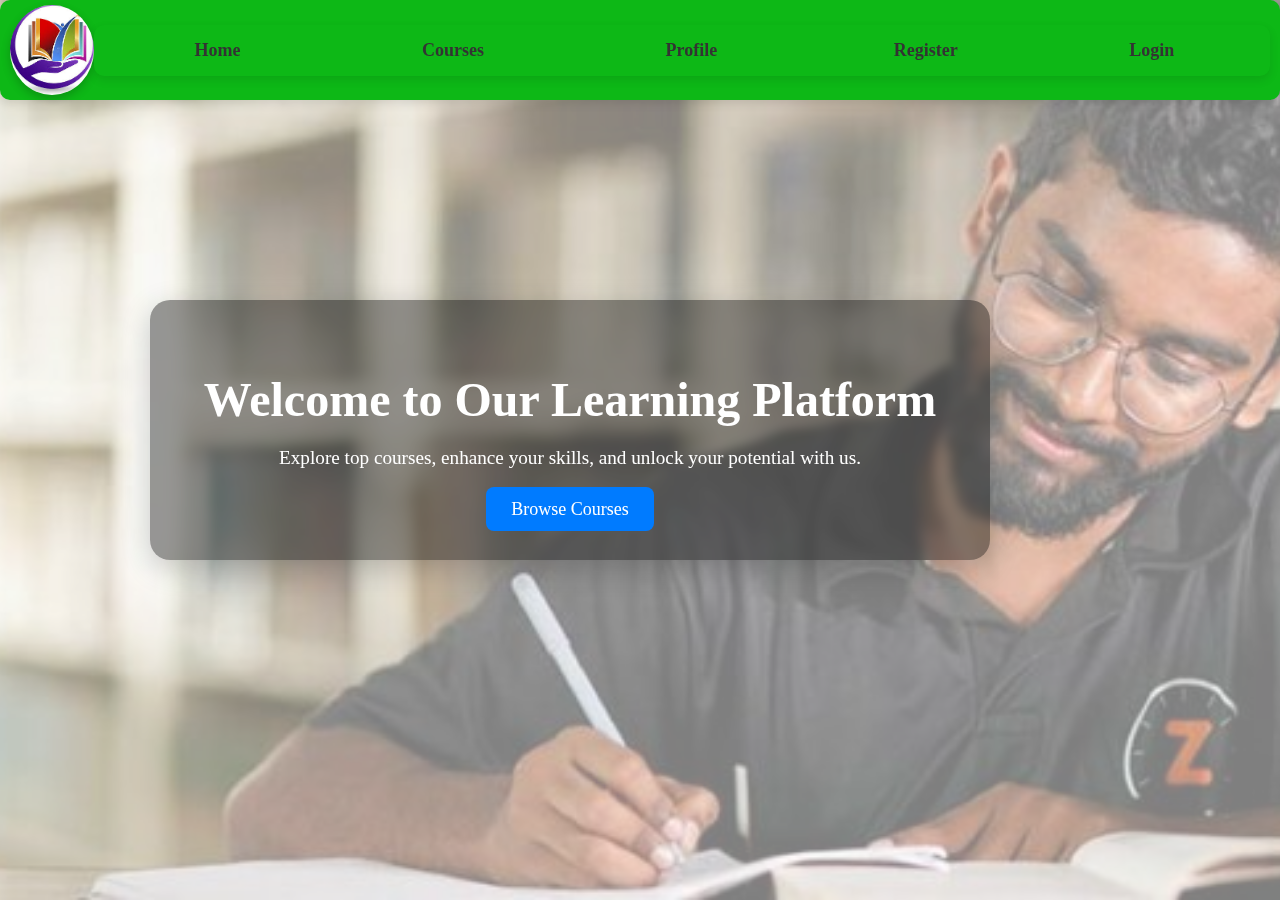
<file: Advance Java Frontend/index.html>
<!DOCTYPE html>
<html lang="en">
<head>
    <meta charset="UTF-8">
    <meta name="viewport" content="width=device-width, initial-scale=1.0">
    <title>Document</title>
    <link rel="stylesheet" href="./index.css">
    <style>
         body {
    position: relative;
    margin: 0;
    padding: 0;
    min-height: 100vh;
}

body::before {
    content: "";
    position: fixed;
    top: 0;
    left: 0;
    width: 100%;
    height: 100%;
    background-image: url("./stud2.jpg");
    background-repeat: no-repeat;
    background-size: cover;
    background-position: center center ;
    opacity: 0.5; /* Change this value between 0 and 1 for desired opacity */
    z-index: -1;
}

    </style>
</head>
<body>
    <header>
        <img src="./download.jpg" alt="logo">
        <ul>
            <li><a href="">Home</a></li>
            <li>
                <a href="courses.html">Courses</a>
            </li>
            <li id="profilebtn"><a href="">Profile</a></li>
            <li id="mycoursesBtn"><a href="./mycourses.html">Mycourses</a></li>
            <li id="register">
                <span>Register</span>
                <ul id="registerOptions" style="display: none; list-style: none;">
                  <li id="studreg"><a href="./register.html">Register As Student</a></li>
                  <li id="admreg"><a href="./adminRegister.html">Register As Admin</a></li>
                </ul>
              </li>
            <li id="logoutbtn"><a href="">Logout</a></li>
            <li id="login">
                <span>Login</span>
                <ul id="loginOptions" style="display: none; list-style: none;">
                    <li id="studlogin"><a href="./login.html">Login As Student</a></li>
                    <li id="admlogin"><a href="./adminLogin.html">Login As Admin</a></li>
                </ul>
              </li>
           

        </ul>
    </header>
    <section class="hero">
        <h1>Welcome to Our Learning Platform</h1>
        <p>Explore top courses, enhance your skills, and unlock your potential with us.</p>
        <a href="courses.html" class="cta-button">Browse Courses</a>
    </section>

    <script src="./index.js"></script>
</body>
</html>
</file>
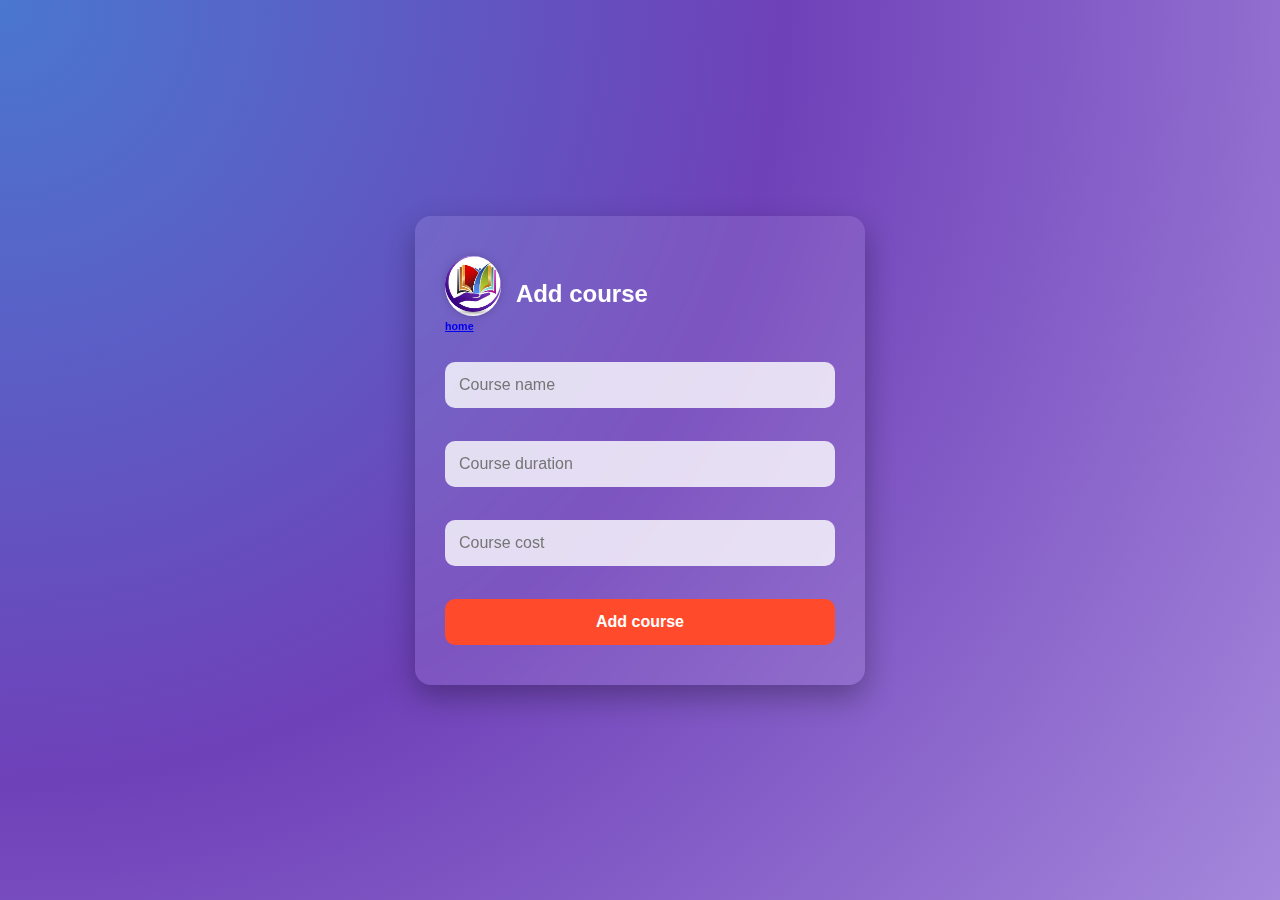
<file: Advance Java Frontend/addcourse.html>
<!DOCTYPE html>
<html lang="en">
<head>
    <meta charset="UTF-8">
    <meta name="viewport" content="width=device-width, initial-scale=1.0">
    <title>Document</title>
    <link rel="stylesheet" href="./addcourse.css">
</head>
<body>
    <form action="">
        <header>
                <a href="./index.html"><img src="./download.jpg" alt="logo"><h6>home</h6></a>
                <h2>Add course</h2>
        </header>
        <input type="text" name="cname" id="cname" placeholder="Course name"><br><br>
        <input type="text" name="duration" id="duration" placeholder="Course duration"><br><br>
        <input type="number" name="cost" id="cost" placeholder="Course cost"><br><br>
        <button id="courseAdd" type="submit">Add course</button>
    </form>
    <script src="./addcourse.js"></script>
</body>
</html>
</file>
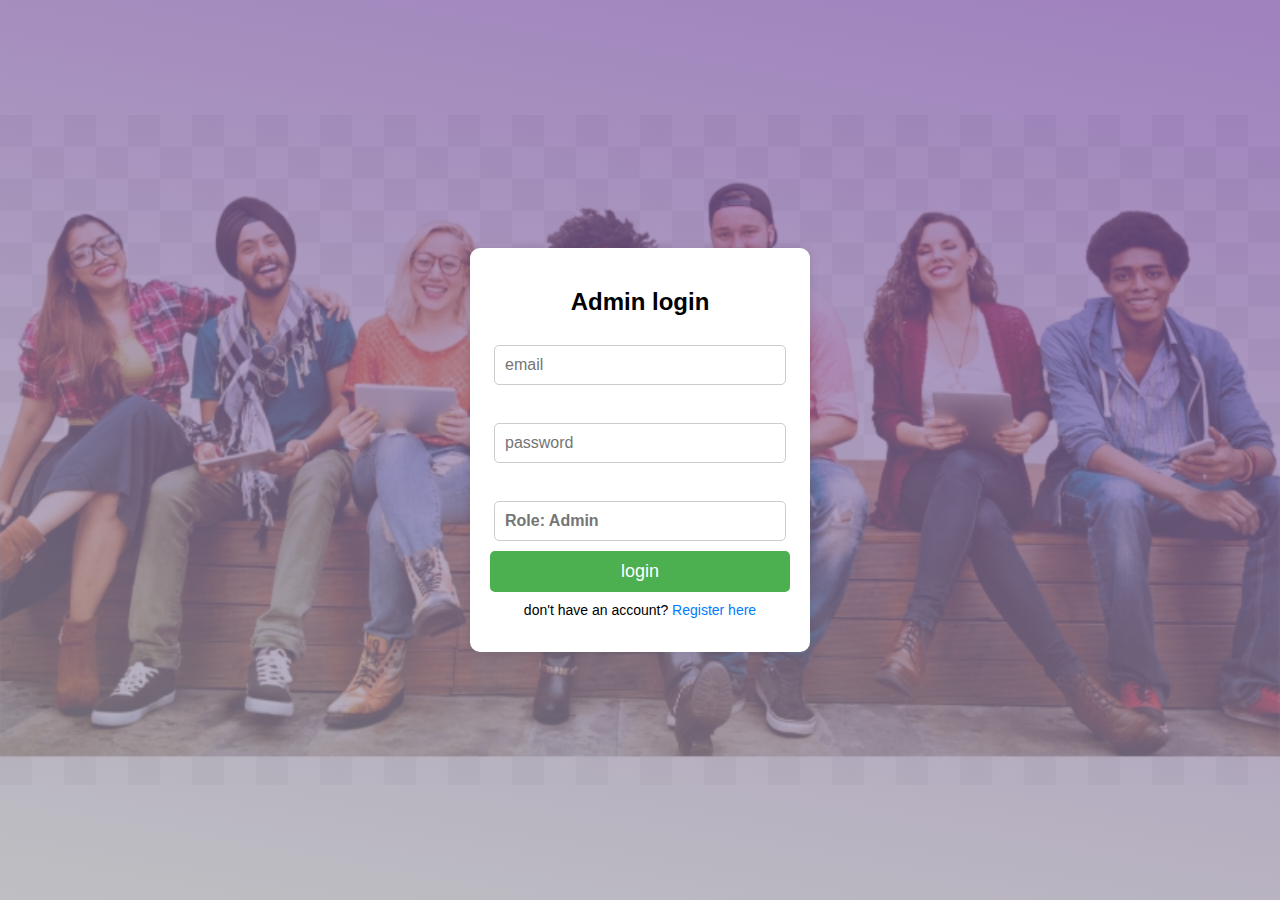
<file: Advance Java Frontend/adminLogin.html>
<!DOCTYPE html>
<html lang="en">
<head>
    <meta charset="UTF-8">
    <meta name="viewport" content="width=device-width, initial-scale=1.0">
    <title>Document</title>
    <link rel="stylesheet" href="./login.css">
    <style>
        #role{
            font-weight: bolder;
        }
    </style>
</head>
<body>
    <form action="">
        <h2>Admin login</h2>
        <input type="email" name="email" placeholder="email"> <br><br>
        <input type="password" name="password" placeholder="password"><br><br>
        <input type="text" placeholder="Role: Admin" readonly id="role">
        <button type="submit" value="login">login</button>
        <p>don't have an account? <a href="./adminRegister.html">Register here</a></p>
    </form>
    <script src="./adminLogin.js"></script>
</body>
</html>
</file>
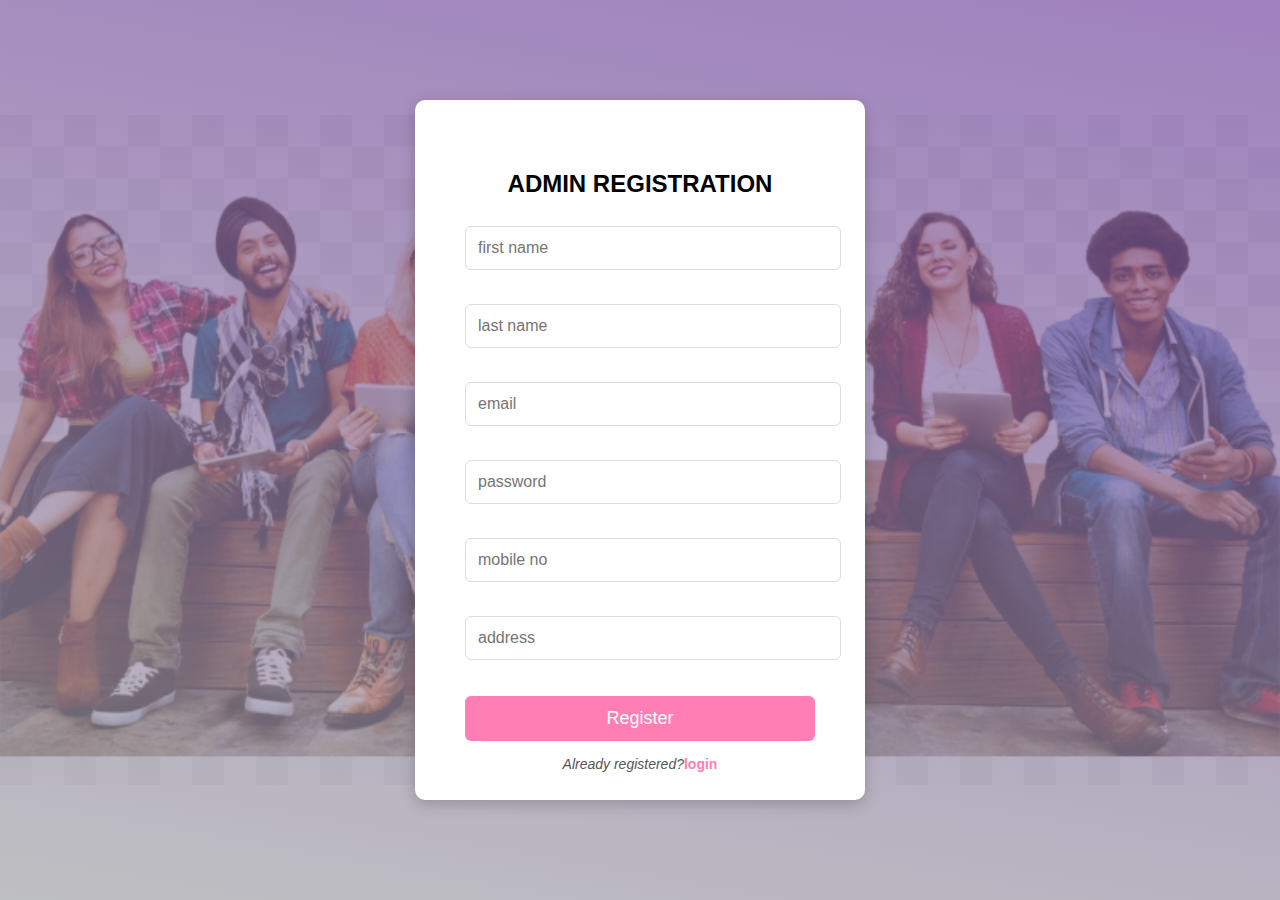
<file: Advance Java Frontend/adminRegister.html>
<!DOCTYPE html>
<html lang="en">
<head>
    <meta charset="UTF-8">
    <meta name="viewport" content="width=device-width, initial-scale=1.0">
    <title>Document</title>
    <link rel="stylesheet" href="./register.css">
</head>
<body>
    <form action="">
        <h2>ADMIN REGISTRATION </h2>
        <input type="text" name="fname" placeholder="first name"> <br><br>
        <input type="text" name="lname" placeholder="last name"> <br><br>
        <input type="email" name="email" placeholder="email"> <br><br>
        <input type="password" name="password" placeholder="password"><br><br>
        <input type="number" name="number" placeholder="mobile no" maxlength="10"> <br><br>
        <input type="text" name="address" placeholder="address"> <br><br>
        <button>Register</button><br>
        <p><i>Already registered?</i><a href="./adminLogin.html">login</a></p>


    </form>
    <script src="./adminRegister.js"></script>
</body>
</html>
</file>
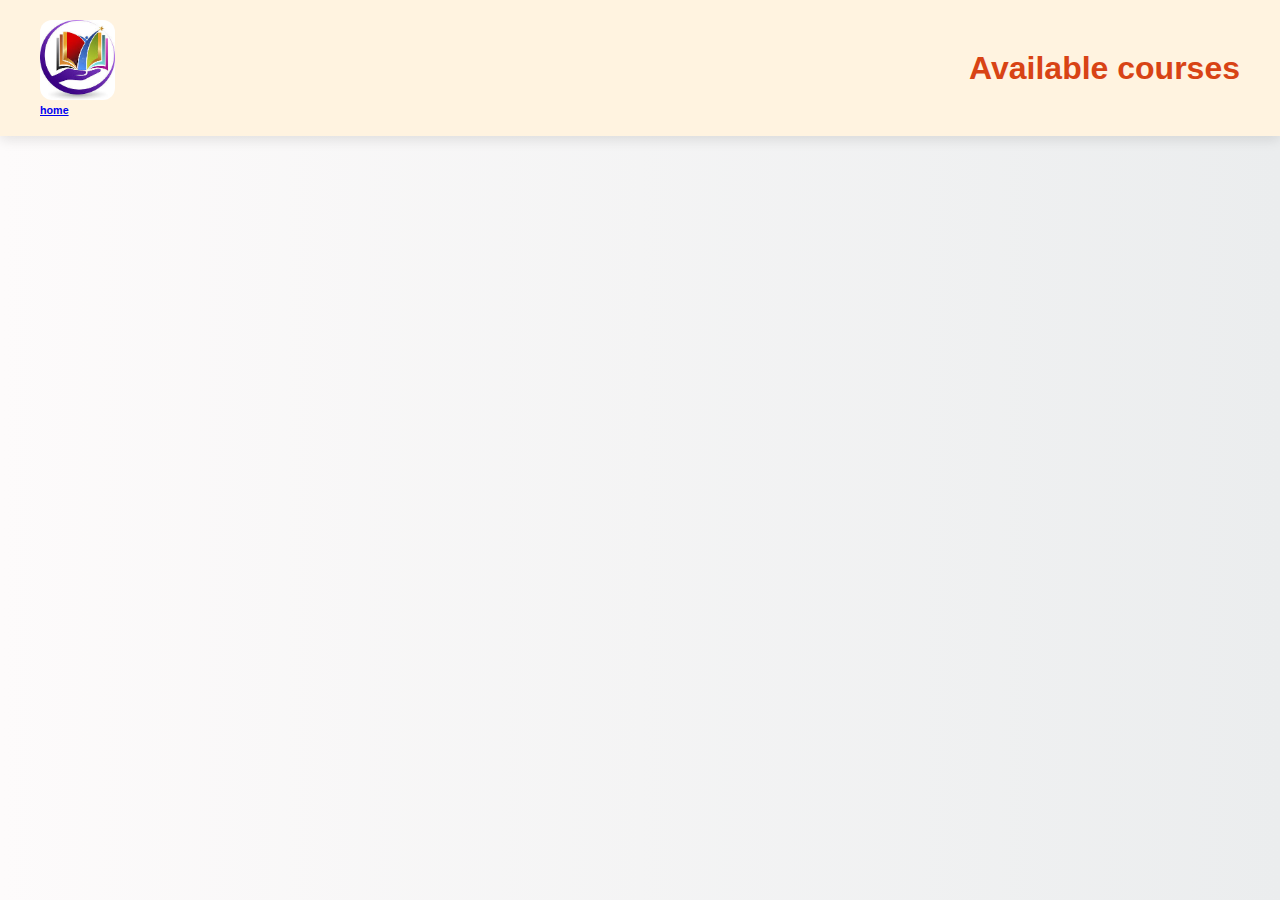
<file: Advance Java Frontend/courses.html>
<!DOCTYPE html>
<html lang="en">
<head>
    <meta charset="UTF-8">
    <meta name="viewport" content="width=device-width, initial-scale=1.0">
    <title>Document</title>
    <style>
        * {
            box-sizing: border-box;
            margin: 0;
            padding: 0;
            font-family: 'Segoe UI', Tahoma, Geneva, Verdana, sans-serif;
        }
    
        body {
            background: linear-gradient(to right, #fdfbfb, #ebedee);
            min-height: 100vh;
            display: flex;
            flex-direction: column;
        }
    
        header {
            display: flex;
            justify-content: space-between;
            align-items: center;
            background-color: #fff3e0;
            padding: 20px 40px;
            box-shadow: 0 4px 12px rgba(0, 0, 0, 0.1);
        }
    
        header h2 {
            font-size: 2rem;
            color: #d84315;
        }
    
        header img {
            height: 80px;
            border-radius: 12px;
            transition: transform 0.3s ease;
        }
    
        header img:hover {
            transform: scale(1.1);
        }
    
        #addCourseBtn {
            background-color: #c6603e;
            border: none;
            padding: 10px 20px;
            border-radius: 8px;
            cursor: pointer;
            transition: background-color 0.3s ease;
            width: 200px;
        }
    
        #addCourseBtn a {
            text-decoration: none;
            color: white;
            font-weight: bold;
            font-size: 1rem;
        }
    
        #addCourseBtn:hover {
            background-color: #e64a19;
        }
    
        #coursesContainer {
            display: flex;
            flex-wrap: wrap;
            justify-content: center;
            padding: 40px 20px;
            gap: 30px;
        }
    
        #coursesContainer > div {
            background-color: #ffffff;
            border: 2px solid #ff7043;
            border-radius: 16px;
            width: 260px;
            padding: 24px;
            text-align: center;
            box-shadow: 0 8px 16px rgba(0, 0, 0, 0.1);
            transition: transform 0.3s ease, box-shadow 0.3s ease;
        }
    
        #coursesContainer > div:hover {
            transform: translateY(-10px);
            box-shadow: 0 16px 24px rgba(0, 0, 0, 0.2);
        }
    
        #coursesContainer > div h3 {
            color: #d84315;
            margin-bottom: 10px;
            font-size: 1.3rem;
        }
    
        #coursesContainer > div p {
            font-size: 1rem;
            color: #444;
            margin-bottom: 8px;
        }
    
        #coursesContainer > div button {
            margin-top: 12px;
            padding: 10px 20px;
            border: none;
            background-color: #ff7043;
            color: white;
            font-weight: bold;
            border-radius: 6px;
            cursor: pointer;
            transition: background-color 0.3s ease;
        }
    
        #coursesContainer > div button:hover {
            background-color: #e64a19;
        }
    
        @media (max-width: 768px) {
            header {
                flex-direction: column;
                gap: 10px;
            }
    
            header h2 {
                font-size: 1.5rem;
            }
    
            #addCourseBtn {
                width: 100%;
                text-align: center;
            }
    
            #coursesContainer {
                padding: 20px 10px;
            }
    
            #coursesContainer > div {
                width: 90%;
            }
            
        }
        /* Modal Background */
.modal {
  display: none;
  position: fixed;
  z-index: 9999;
  left: 0;
  top: 0;
  width: 100%;
  height: 100%;
  overflow-y: auto;
  background: rgba(0, 0, 0, 0.4);
  backdrop-filter: blur(4px);
}

/* Modal Content */
.modal-content {
  background: rgba(255, 255, 255, 0.15);
  border-radius: 16px;
  padding: 30px;
  width: 90%;
  max-width: 700px;
  margin: 5% auto;
  color: #fff;
  box-shadow: 0 8px 32px 0 rgba(31, 38, 135, 0.37);
  backdrop-filter: blur(10px);
  border: 1px solid rgba(255, 255, 255, 0.18);
  animation: fadeIn 0.3s ease-in-out;
}

/* Close Button */
.close-btn {
  float: right;
  font-size: 28px;
  font-weight: bold;
  color: #fff;
  cursor: pointer;
  margin-top: -20px;
  margin-right: -10px;
}

.modal-content h2 {
  margin-bottom: 20px;
  text-align: center;
  font-size: 24px;
  color: #fff;
  text-shadow: 1px 1px 5px rgba(0,0,0,0.4);
}

/* Student Cards */
.student-list {
  display: flex;
  flex-direction: column;
  gap: 15px;
}

.student-card {
  background: rgba(255, 255, 255, 0.2);
  padding: 20px;
  border-radius: 12px;
  color: #fff;
  box-shadow: 0 4px 30px rgba(0, 0, 0, 0.1);
  border: 1px solid rgba(255, 255, 255, 0.3);
  transition: transform 0.2s ease;
}

.student-card:hover {
  transform: translateY(-4px);
  background: rgba(255, 255, 255, 0.3);
}

.student-card strong {
  font-size: 18px;
  color: #ffe082;
}

@keyframes fadeIn {
  from { opacity: 0; transform: translateY(-10px); }
  to { opacity: 1; transform: translateY(0); }
}

    </style>
    
</head>
<body>
    <header>
        <a href="./index.html"><img src="./download.jpg" alt="logo"><h6>home</h6></a>
        <h2>Available courses</h2>
    </header>
    <button id="addCourseBtn" style="display:none;"><a href="./addcourse.html">Add new course +</a></button>
    <div id="coursesContainer"></div>

    <!-- Modal Structure -->
    <div id="studentModal" class="modal">
        <div class="modal-content">
          <span class="close-btn" onclick="closeModal()">&times;</span>
          <h2>👩‍🎓 Registered Students</h2>
          <div id="studentList" class="student-list"></div>
        </div>
      </div>
  
    
    <script src="./courses.js"></script>
</body>
</html>
</file>
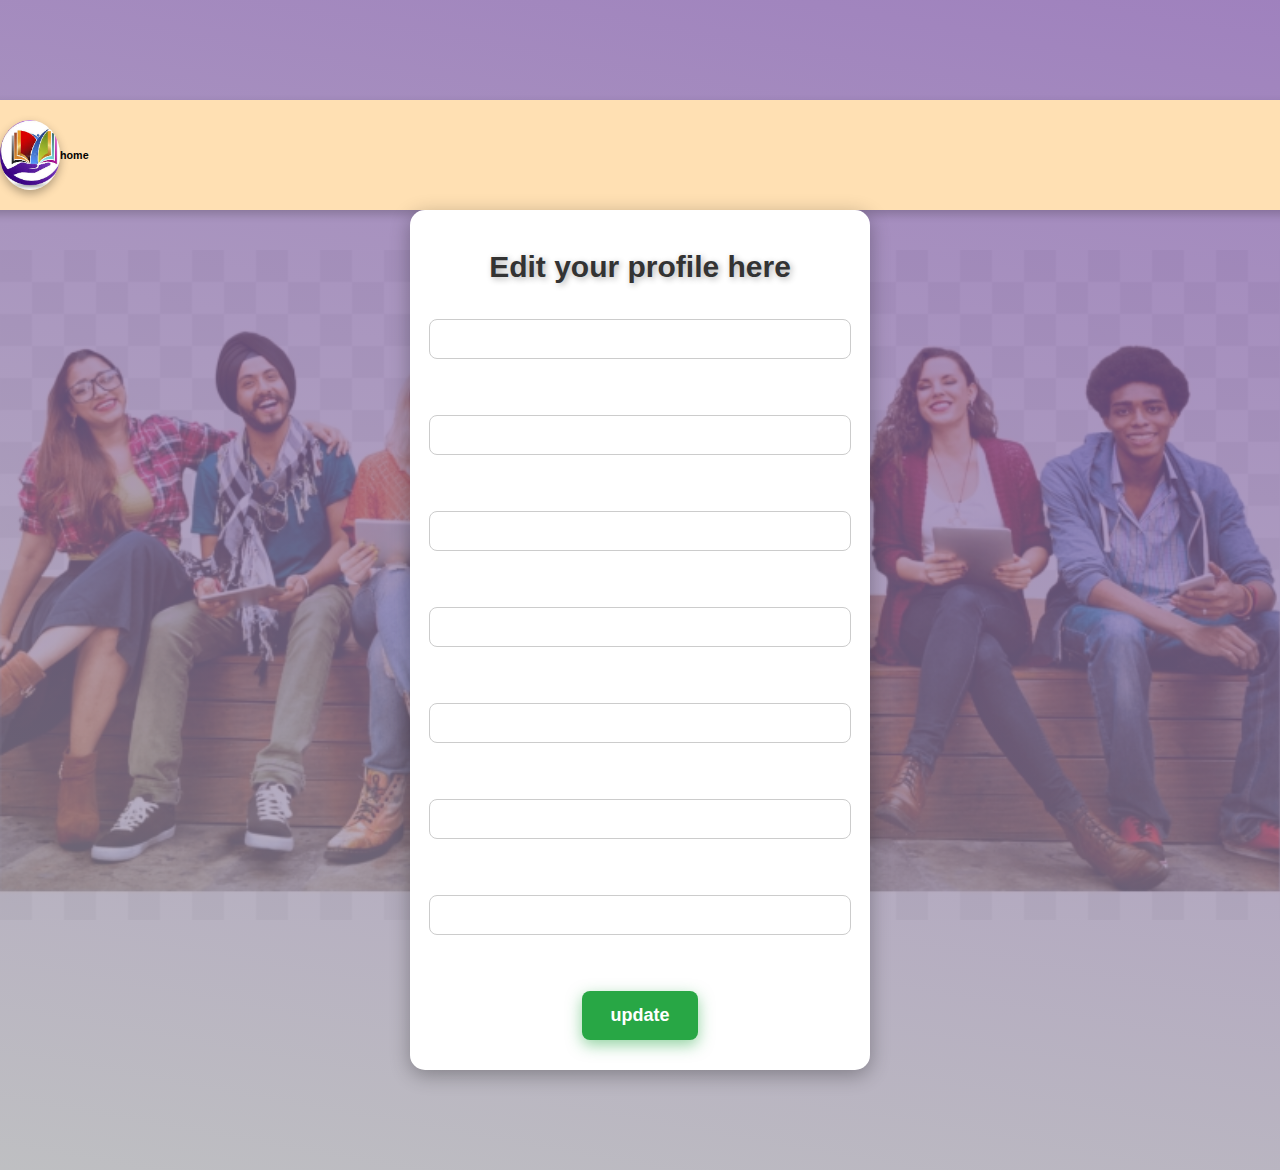
<file: Advance Java Frontend/edit.html>
<!DOCTYPE html>
<html lang="en">
<head>
    <meta charset="UTF-8">
    <meta name="viewport" content="width=device-width, initial-scale=1.0">
    <title>Document</title>
    <link rel="stylesheet" href="./edit.css">
</head>
<body>
    <header>
        <a href="./index.html"><img src="./download.jpg" alt="logo"> </a>
        <h6>home</h6>
        </header>
    <form action="">
        <h2>Edit your profile here</h2>
        <input type="number" name="sid" readonly id="idInput"> <br><br>
        <input type="text" name="fname" id="fnameInput">    <br><br>
        <input type="text" name="lname" id="lnameInput">    <br><br>
        <input type="text" name="email" id="emailInput">    <br><br>
        <input type="password" name="password" id="passwordInput">  <br><br>
        <input type="text" name="address" id="addressInput">    <br><br>
        <input type="number" name="mobileNumber" id="mobileNumberInput">    <br><br>
        <button id="updateBtn">update</button>
    </form>

    <script src="./edit.js"></script>
</body>
</html>
</file>
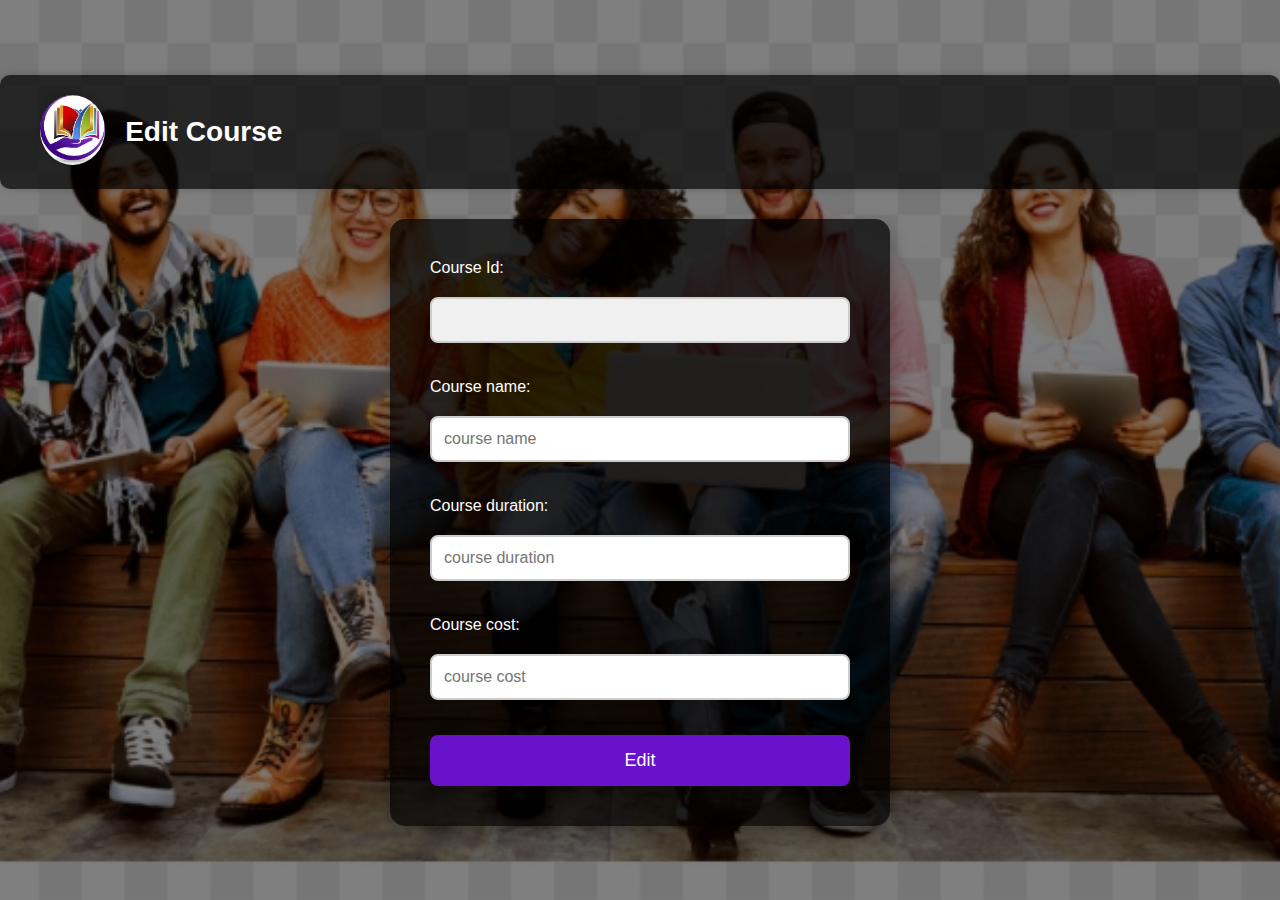
<file: Advance Java Frontend/editcourse.html>
<!DOCTYPE html>
<html lang="en">
<head>
    <meta charset="UTF-8">
    <meta name="viewport" content="width=device-width, initial-scale=1.0">
    <title>Document</title>
    <link rel="stylesheet" href="./editcourse.css">
</head>
<body>
    <header>
        <a href="./index.html"><img src="./download.jpg" alt="logo"></a>
        <h2>Edit Course</h2>
        </header>
    <form action="">
        Course Id: <input type="number" name="cid" id="cidInput" readonly>
        Course name: <input type="text" name="cname" id="cnameInput" placeholder="course name">
        Course duration: <input type="text" name="duration" id="durationInput" placeholder="course duration">
        Course cost:  <input type="number" name="cost" id="costInput" placeholder="course cost">
        <button id="editCourse" type="submit">Edit</button>
    </form>
    <script src="./editcourse.js"></script>
</body>
</html>
</file>
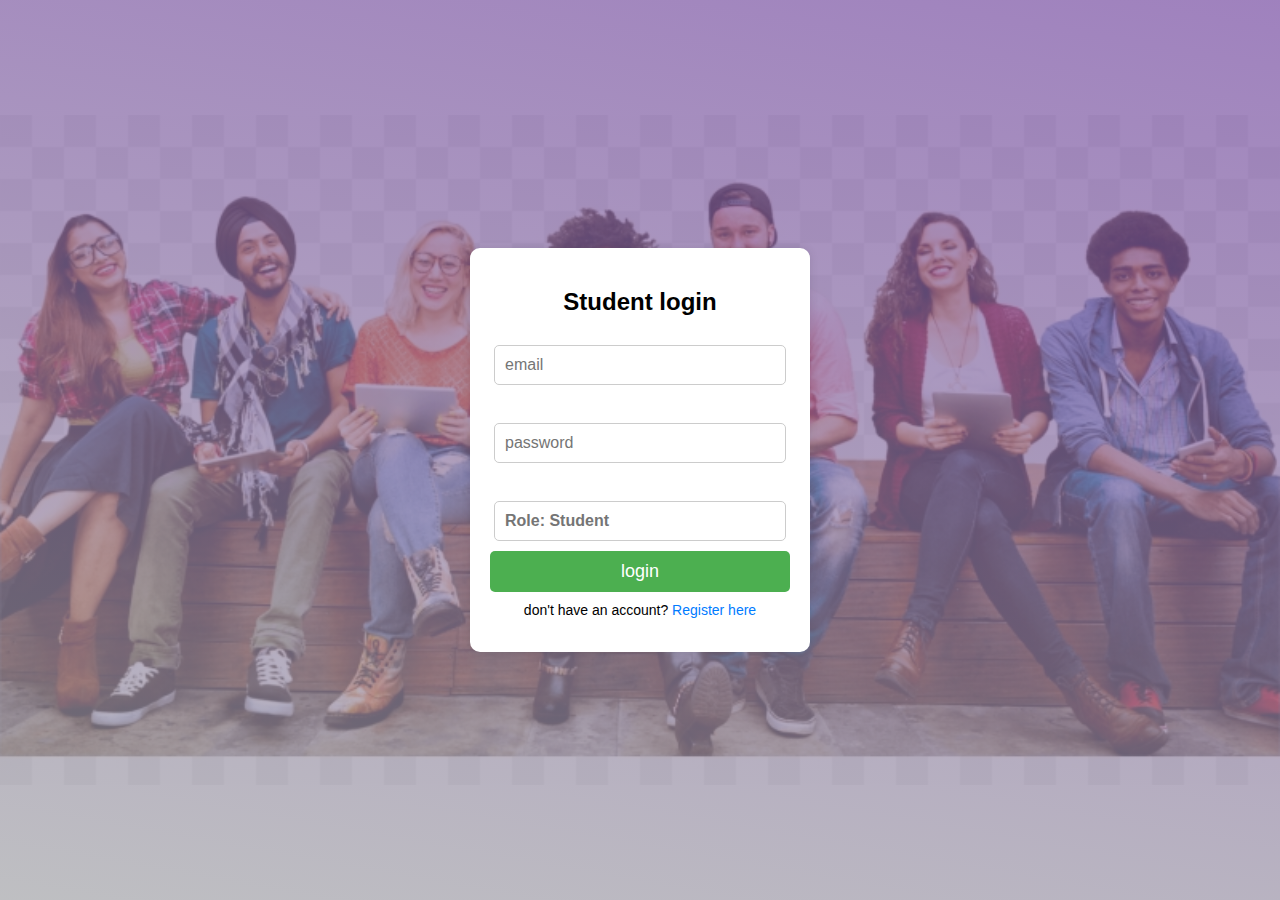
<file: Advance Java Frontend/login.html>
<!DOCTYPE html>
<html lang="en">
<head>
    <meta charset="UTF-8">
    <meta name="viewport" content="width=device-width, initial-scale=1.0">
    <title>Document</title>
    <link rel="stylesheet" href="./login.css">
    <style>
        #role{
            font-weight: bolder;
        }
    </style>
</head>
<body>
    <form action="">
        <h2>Student login</h2>
        <input type="email" name="email" placeholder="email"> <br><br>
        <input type="password" name="password" placeholder="password"><br><br>
        <input type="text" placeholder="Role: Student" readonly id="role">
        <button type="submit" value="login">login</button>
        <p>don't have an account? <a href="./register.html">Register here</a></p>
    </form>
    <script src="./login.js"></script>
</body>
</html>
</file>
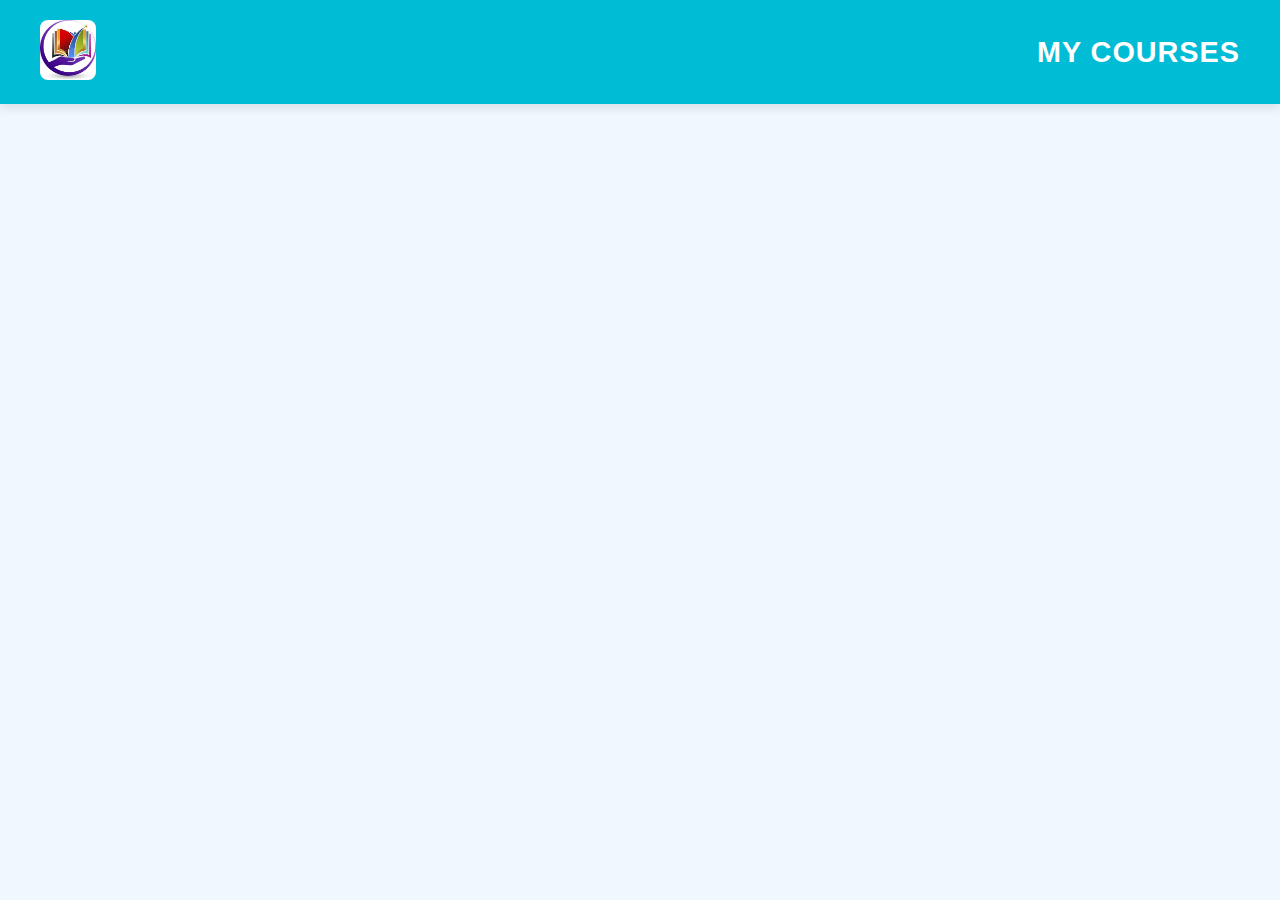
<file: Advance Java Frontend/mycourses.html>
<!DOCTYPE html>
<html lang="en">
<head>
    <meta charset="UTF-8">
    <meta name="viewport" content="width=device-width, initial-scale=1.0">
    <title>Document</title>
    <style>
        * {
            box-sizing: border-box;
            margin: 0;
            padding: 0;
            font-family: 'Segoe UI', Tahoma, Geneva, Verdana, sans-serif;
        }
    
        body {
            background-color: #f0f8ff;
        }
    
        header {
            display: flex;
            justify-content: space-between;
            align-items: center;
            background-color: #00bcd4;
            padding: 20px 40px;
            box-shadow: 0 4px 10px rgba(0, 0, 0, 0.1);
        }
    
        header h2 {
            font-size: 1.8rem;
            color: white;
            text-transform: uppercase;
            letter-spacing: 1px;
        }
    
        header img {
            height: 60px;
            border-radius: 8px;
            transition: transform 0.3s ease;
        }
    
        header img:hover {
            transform: scale(1.1);
        }
    
        #mycoursesContainer {
            display: flex;
            flex-wrap: wrap;
            justify-content: center;
            padding: 40px 20px;
            gap: 20px;
        }
    
        #mycoursesContainer > div {
            background-color: #ffffff;
            border: 2px solid #00bcd4;
            border-radius: 10px;
            width: 220px;
            padding: 20px;
            text-align: center;
            box-shadow: 0 6px 12px rgba(0, 0, 0, 0.1);
            transition: transform 0.3s ease, box-shadow 0.3s ease;
        }
    
        #mycoursesContainer > div:hover {
            transform: translateY(-10px);
            box-shadow: 0 12px 20px rgba(0, 0, 0, 0.2);
        }
    
        #mycoursesContainer > div h3 {
            color: #00acc1;
            margin-bottom: 10px;
            font-size: 1.2rem;
        }
    
        #mycoursesContainer > div p {
            font-size: 0.95rem;
            color: #555;
            margin-bottom: 10px;
        }
    
        #mycoursesContainer > div button {
            margin-top: 10px;
            padding: 8px 16px;
            border: none;
            background-color: #00bcd4;
            color: white;
            font-weight: bold;
            border-radius: 6px;
            cursor: pointer;
            transition: background-color 0.3s ease;
        }
    
        #mycoursesContainer > div button:hover {
            background-color: #008ba3;
        }
    </style>
    
</head>
<body>
    <header>
        <a href="./index.html"><img src="./download.jpg" alt="logo"></a>
        <h2>My Courses</h2>
    </header>

    <div id="mycoursesContainer">

    </div>

    <script src="./mycourses.js"></script>
</body>
</html>
</file>
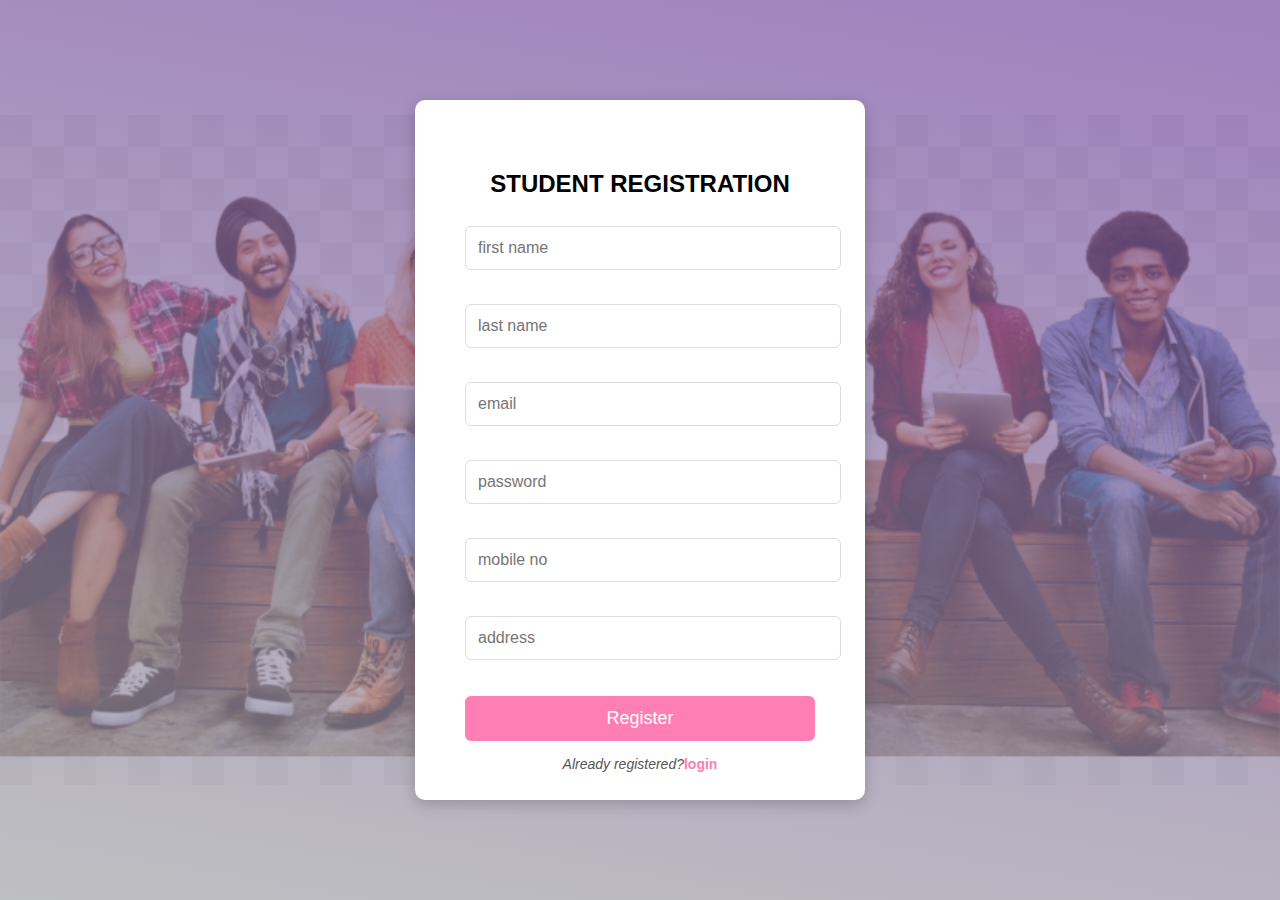
<file: Advance Java Frontend/register.html>
<!DOCTYPE html>
<html lang="en">
<head>
    <meta charset="UTF-8">
    <meta name="viewport" content="width=device-width, initial-scale=1.0">
    <title>Document</title>
    <link rel="stylesheet" href="./register.css">
</head>
<body>
    <form action="">
        <h2>STUDENT REGISTRATION </h2>
        <input type="text" name="fname" placeholder="first name"> <br><br>
        <input type="text" name="lname" placeholder="last name"> <br><br>
        <input type="email" name="email" placeholder="email"> <br><br>
        <input type="password" name="password" placeholder="password"><br><br>
        <input type="number" name="number" placeholder="mobile no" maxlength="10"> <br><br>
        <input type="text" name="address" placeholder="address"> <br><br>
        <button>Register</button><br>
        <p><i>Already registered?</i><a href="./login.html">login</a></p>


    </form>
    <script src="./register.js"></script>
</body>
</html>
</file>
<file: Advance Java Frontend/index.css>
/* navbar */
/* header,header>ul{
    display: flex;
    justify-content: space-around;
    align-items: center;
    list-style-type: none;
    padding-left: 0px;
    /* border: 2px solid red; */
    /* background-color: bisque;
}
header>ul{
    width: 400px;
}
header>ul>li>a{
    text-decoration: none;
    padding: 5px;
}
header>ul>li{
    border-radius: 10px;
}
header>ul>li:hover{
    background-color: rgb(209, 173, 242);
} */ */

/* ================================================================ */
body {
    font-family: Arial, sans-serif;
    display: flex;
    flex-direction: column;
    align-items: center;
    height: 30vh;
    background: linear-gradient(135deg, #74ebd5, #acb6e5);
    margin: 0;
    position: sticky;
    top: 0px;
}

header, header>ul {
    display: flex;
    justify-content: space-around;
    align-items: center;
    list-style-type: none;
    padding-left: 0px;
    background-color: rgb(13, 184, 22);
    box-shadow: 0px 4px 10px rgba(0, 0, 0, 0.1);
    padding: 5px 10px;
    border-radius: 10px;
}

header>ul {
    width: 1200px;
}

header>ul>li>a {
    text-decoration: none;
    padding: 10px 15px;
    font-size: 18px;
    font-weight: bold;
    color: #333;
    transition: all 0.3s ease-in-out;
    border-radius: 5px;
}

header>ul>li {
    border-radius: 10px;
    transition: all 0.3s ease-in-out;
    padding: 5px;
}

header>ul>li:hover {
    background-color: rgb(209, 173, 242);
    transform: scale(1.1);
    box-shadow: 0px 4px 10px rgba(0, 0, 0, 0.2);
}

header img {
    height: 90px;
    border-radius: 50%;
    box-shadow: 0px 4px 10px rgba(0, 0, 0, 0.2);
    transition: transform 0.3s ease-in-out;
}

header img:hover {
    transform: scale(1.1);
}

#profilebtn, #logoutbtn, #loginbtn {
    font-weight: bold;
}

form {
    background: #fff;
    padding: 20px;
    border-radius: 10px;
    box-shadow: 0px 0px 10px rgba(0, 0, 0, 0.1);
    text-align: center;
    width: 300px;
    margin-top: 20px;
}

input {
    width: 90%;
    padding: 10px;
    margin: 10px 0;
    border: 1px solid #ccc;
    border-radius: 5px;
    font-size: 16px;
}

button {
    width: 100%;
    padding: 10px;
    border: none;
    background: #4CAF50;
    color: white;
    font-size: 18px;
    border-radius: 5px;
    cursor: pointer;
    transition: 0.3s;
}

button:hover {
    background: #45a049;
}

p {
    margin-top: 10px;
    font-size: 14px;
}

a {
    color: #007BFF;
    text-decoration: none;
}

a:hover {
    text-decoration: underline;
}
#register{
    position: relative;
}
#register,#login{
    text-decoration: none;
    padding: 10px 15px;
    font-size: 18px;
    font-weight: bold;
    color: #333;
    transition: all 0.3s ease-in-out;
    border-radius: 5px;
    position: relative;
}

/* Style for dropdown menus */
#registerOptions,
#loginOptions {
    position: absolute;
    top: 100%;
    left: 0;
    background-color: white;
    border-radius: 10px;
    padding: 0;
    margin-top: 5px;
    z-index: 999;
    box-shadow: 0px 4px 10px rgba(0, 0, 0, 0.2);
    min-width: 200px;
}

/* Style for dropdown items */
#registerOptions li,
#loginOptions li {
    padding: 10px 15px;
    white-space: nowrap;
    border-bottom: 1px solid #eee;
}

/* Last item border fix */
#registerOptions li:last-child,
#loginOptions li:last-child {
    border-bottom: none;
}

/* Hover effect for dropdown items */
#registerOptions li:hover,
#loginOptions li:hover {
    background-color: #f2f2f2;
}

/* Style for links inside dropdowns */
#registerOptions li a,
#loginOptions li a {
    text-decoration: none;
    color: #333;
    font-weight: bold;
    display: block;
}
.hero {
    text-align: center;
    margin-top: 200px;
    margin-left: 150px;
    color: #fff;
    max-width: 800px;
    padding: 40px 20px;
    background-color: rgba(0, 0, 0, 0.4);
    border-radius: 20px;
    box-shadow: 0 8px 30px rgba(0, 0, 0, 0.2);
    backdrop-filter: blur(5px);
}

.hero h1 {
    font-size: 3rem;
    margin-bottom: 20px;
}

.hero p {
    font-size: 1.2rem;
    margin-bottom: 30px;
}

.cta-button {
    background-color: #007BFF;
    color: white;
    text-decoration: none;
    padding: 12px 25px;
    border-radius: 8px;
    font-size: 18px;
    transition: background-color 0.3s ease;
}

.cta-button:hover {
    background-color: #0056b3;
}
</file>
<file: Advance Java Frontend/login.css>
body {
    font-family: Arial, sans-serif;
    display: flex;
    justify-content: center;
    align-items: center;
    height: 100vh;
    background: linear-gradient(135deg, #74ebd5, #acb6e5);
    background: linear-gradient(10deg, rgba(163, 164, 168, 0.7), rgba(118, 75, 162, 0.7)), 
                url("./stud1.png") no-repeat center center/cover;
                background-size: 105%;
    margin: 0;
}

form {
    background: #fff;
    padding: 20px;
    border-radius: 10px;
    box-shadow: 0px 0px 10px rgba(0, 0, 0, 0.1);
    text-align: center;
    width: 300px;
}

input {
    width: 90%;
    padding: 10px;
    margin: 10px 0;
    border: 1px solid #ccc;
    border-radius: 5px;
    font-size: 16px;
}

button {
    width: 100%;
    padding: 10px;
    border: none;
    background: #4CAF50;
    color: white;
    font-size: 18px;
    border-radius: 5px;
    cursor: pointer;
    transition: 0.3s;
}

button:hover {
    background: #45a049;
}

p {
    margin-top: 10px;
    font-size: 14px;
}

a {
    color: #007BFF;
    text-decoration: none;
}

a:hover {
    text-decoration: underline;
}
</file>
<file: Advance Java Frontend/register.css>
/* body {
    font-family: Arial, sans-serif;
    background-color: #f4f4f4;
    display: flex;
    justify-content: center;
    align-items: center;
    height: 100vh;
    margin: 0;
}

form {
    background: white;
    padding: 20px;
    border-radius: 8px;
    box-shadow: 0 0 10px rgba(0, 0, 0, 0.1);
    width: 300px;
    text-align: center;
}

input {
    width: 100%;
    padding: 10px;
    margin: 5px 0;
    border: 1px solid #ccc;
    border-radius: 5px;
    font-size: 16px;
}

button {
    width: 100%;
    background: #007BFF;
    color: white;
    border: none;
    padding: 10px;
    border-radius: 5px;
    font-size: 16px;
    cursor: pointer;
    margin-top: 10px;
}

button:hover {
    background: #0056b3;
}

p {
    margin-top: 10px;
    font-size: 14px;
}

a {
    color: #007BFF;
    text-decoration: none;
}

a:hover {
    text-decoration: underline;
} */
body {
    font-family: 'Poppins', sans-serif;
    background: linear-gradient(10deg, rgba(163, 164, 168, 0.7), rgba(118, 75, 162, 0.7)), 
                url("./stud1.png") no-repeat center center/cover;
                background-size: 105%;
    display: flex;
    justify-content: center;
    align-items: center;
    height: 100vh;
    margin: 0;
}

form {
    background: white;
    padding: 50px;
    border-radius: 10px;
    box-shadow: 0 4px 15px rgba(0, 0, 0, 0.2);
    width: 350px;
    height: 600px;
    text-align: center;
    animation: fadeIn 0.8s ease-in-out;
}

@keyframes fadeIn {
    from { opacity: 0; transform: translateY(-20px); }
    to { opacity: 1; transform: translateY(0); }
}

input {
    width: 100%;
    padding: 12px;
    margin: 8px 0;
    border: 1px solid #ddd;
    border-radius: 6px;
    font-size: 16px;
    transition: all 0.3s ease;
}

input:focus {
    border-color: #667eea;
    box-shadow: 0 0 8px rgba(102, 126, 234, 0.5);
    outline: none;
}

button {
    width: 100%;
    background: #ff7eb3;
    color: white;
    border: none;
    padding: 12px;
    border-radius: 6px;
    font-size: 18px;
    cursor: pointer;
    margin-top: 10px;
    transition: 0.3s ease;
}

button:hover {
    background: #e15e96;
    transform: scale(1.05);
}

p {
    margin-top: 15px;
    font-size: 14px;
    color: #555;
}

a {
    color: #ff7eb3;
    text-decoration: none;
    font-weight: bold;
}

a:hover {
    text-decoration: underline;
}
</file>
<file: Advance Java Frontend/edit.css>
body {
    font-family: 'Poppins', sans-serif;
    display: flex;
    flex-direction: column;
    align-items: center;
    justify-content: center;
    height: 130vh;
    background: linear-gradient(135deg, #ff758c, #ff7eb3);
    background: linear-gradient(10deg, rgba(163, 164, 168, 0.7), rgba(118, 75, 162, 0.7)), 
                url("./stud1.png") no-repeat center center/cover;
                background-size: 105%;
    margin: 0;
}

header {
    display: flex;
    align-items: center;
    width: 100%;
    background-color: #ffe0b3;
    box-shadow: 0px 4px 10px rgba(0, 0, 0, 0.2);
    padding: 20px 30px;
    border-radius: 10px;
}

header a {
    display: flex;
    align-items: center;
    text-decoration: none;
}

header img {
    height: 70px;
    width: 60px;
    object-fit: cover;
    border-radius: 50%;
    box-shadow: 0px 4px 10px rgba(0, 0, 0, 0.3);
    transition: transform 0.3s ease-in-out;
}

header img:hover {
    transform: scale(1.1);
}

h2 {
    font-size: 30px;
    font-weight: bold;
    color: #333;
    text-shadow: 2px 2px 6px rgba(0, 0, 0, 0.3);
    margin-top: 10px;
}

/* Styling for Edit Form */
form {
    background: white;
    padding: 30px;
    border-radius: 15px;
    box-shadow: 0px 5px 20px rgba(0, 0, 0, 0.3);
    display: flex;
    flex-direction: column;
    align-items: center;
    width: 90%;
    max-width: 400px;
    animation: fadeIn 1s ease-in-out;
}

input {
    width: 100%;
    padding: 10px;
    margin: 10px 0;
    border: 1px solid #ccc;
    border-radius: 8px;
    font-size: 16px;
    outline: none;
}

input:focus {
    border-color: #ff758c;
    box-shadow: 0px 0px 10px rgba(255, 117, 140, 0.5);
}

button {
    padding: 14px 28px;
    border: none;
    font-size: 18px;
    cursor: pointer;
    border-radius: 8px;
    transition: 0.3s;
    font-weight: bold;
    margin-top: 10px;
    background: #28a745;
    color: white;
    box-shadow: 0px 5px 15px rgba(40, 167, 69, 0.5);
}

button:hover {
    transform: scale(1.1);
    background: #218838;
}

@keyframes fadeIn {
    from {
        opacity: 0;
        transform: translateY(-20px);
    }
    to {
        opacity: 1;
        transform: translateY(0);
    }
}
</file>
<file: Advance Java Frontend/addcourse.css>
/* Reset default styling */
* {
    margin: 0;
    padding: 0;
    box-sizing: border-box;
    font-family: 'Segoe UI', Tahoma, Geneva, Verdana, sans-serif;
}

/* Body background and layout */
body {
    min-height: 100vh;
    display: flex;
    justify-content: center;
    align-items: center;
    background: radial-gradient(circle at top left, #4a77d0, #6f41b9, #a588dc);
    background-repeat: no-repeat;
    background-size: cover;
    padding: 20px;
}


/* Form container */
form {
    background-color: rgba(255, 255, 255, 0.1);
    padding: 40px 30px;
    border-radius: 16px;
    box-shadow: 0 12px 30px rgba(0, 0, 0, 0.3);
    backdrop-filter: blur(10px);
    width: 100%;
    max-width: 450px;
}

/* Header inside form */
form header {
    display: flex;
    align-items: center;
    gap: 15px;
    margin-bottom: 30px;
    color: white;
}

form header img {
    height: 60px;
    border-radius: 50%;
    box-shadow: 0 0 10px rgba(0, 0, 0, 0.2);
}

form header h2 {
    font-size: 24px;
    font-weight: bold;
}

/* Input fields */
form input {
    width: 100%;
    padding: 14px;
    margin-bottom: 15px;
    font-size: 16px;
    border: none;
    border-radius: 10px;
    background-color: #ffffffcc;
    color: #333;
    transition: 0.3s ease;
}

form input:focus {
    outline: none;
    box-shadow: 0 0 10px #aa93e2;
    background-color: #fff;
}

/* Submit button */
form button {
    width: 100%;
    padding: 14px;
    background-color: #ff4b2b;
    color: white;
    border: none;
    border-radius: 10px;
    font-size: 16px;
    font-weight: bold;
    cursor: pointer;
    transition: background-color 0.3s ease, transform 0.2s ease;
}

form button:hover {
    background-color: #ff416c;
    transform: scale(1.05);
}

/* Responsive */
@media (max-width: 500px) {
    form {
        padding: 30px 20px;
    }

    form header {
        flex-direction: column;
        align-items: flex-start;
    }

    form header h2 {
        font-size: 20px;
    }
}
</file>
<file: Advance Java Frontend/editcourse.css>
/* Reset styling */
* {
    margin: 0;
    padding: 0;
    box-sizing: border-box;
}

/* Global Styling */
body {
    font-family: 'Arial', sans-serif;
    background: linear-gradient(to right, #6a11cb, #2575fc); /* Gradient background */
    background-image: url("./stud1.png");
    background-repeat: no-repeat;
    background-size: cover;
    background-position: center;
    display: flex;
    flex-direction: column;
    align-items: center;
    justify-content: center;
    height: 100vh;
    margin: 0;
    color: white;
    position: relative;
}

/* Add a dark overlay for better contrast */
body::before {
    content: '';
    position: absolute;
    top: 0;
    left: 0;
    right: 0;
    bottom: 0;
    background: rgba(0, 0, 0, 0.5); /* Dark overlay */
    z-index: -1;
}

/* Header Styling */
header {
    display: flex;
    align-items: center;
    gap: 20px;
    background-color: rgba(0, 0, 0, 0.7);
    padding: 20px 40px;
    border-radius: 10px;
    width: 100%;
    margin-bottom: 30px;
    box-shadow: 0 0 10px rgba(0, 0, 0, 0.2);
}

header img {
    height: 70px;
    border-radius: 50%;
    box-shadow: 0 0 10px rgba(0, 0, 0, 0.2);
}

header h2 {
    font-size: 28px;
    font-weight: bold;
    color: #fff;
}

/* Form Styling */
form {
    background-color: rgba(0, 0, 0, 0.7);
    padding: 40px;
    border-radius: 15px;
    width: 100%;
    max-width: 500px;
    display: flex;
    flex-direction: column;
    gap: 20px;
    box-shadow: 0 10px 20px rgba(0, 0, 0, 0.3);
}

/* Input and Label Styling */
form input {
    padding: 12px;
    font-size: 16px;
    border: 2px solid #ccc;
    border-radius: 8px;
    background-color: #fff;
    width: 100%;
    margin-bottom: 15px;
    transition: all 0.3s ease;
}

form input:focus {
    border-color: #6a11cb;
    outline: none;
    box-shadow: 0 0 8px rgba(106, 17, 203, 0.5);
}

form input[readonly] {
    background-color: #f0f0f0;
    cursor: not-allowed;
}

/* Button Styling */
form button {
    background-color: #6a11cb;
    color: white;
    padding: 15px;
    font-size: 18px;
    border: none;
    border-radius: 8px;
    cursor: pointer;
    transition: all 0.3s ease;
}

form button:hover {
    background-color: #2575fc;
    transform: scale(1.05);
}

/* Label Styling */
form label {
    font-size: 18px;
    color: white;
    font-weight: 600;
}

/* Responsive Styling for Smaller Screens */
@media (max-width: 600px) {
    header {
        flex-direction: column;
        align-items: center;
    }

    header h2 {
        font-size: 24px;
    }

    form {
        width: 90%;
        padding: 25px;
    }
}
</file>
